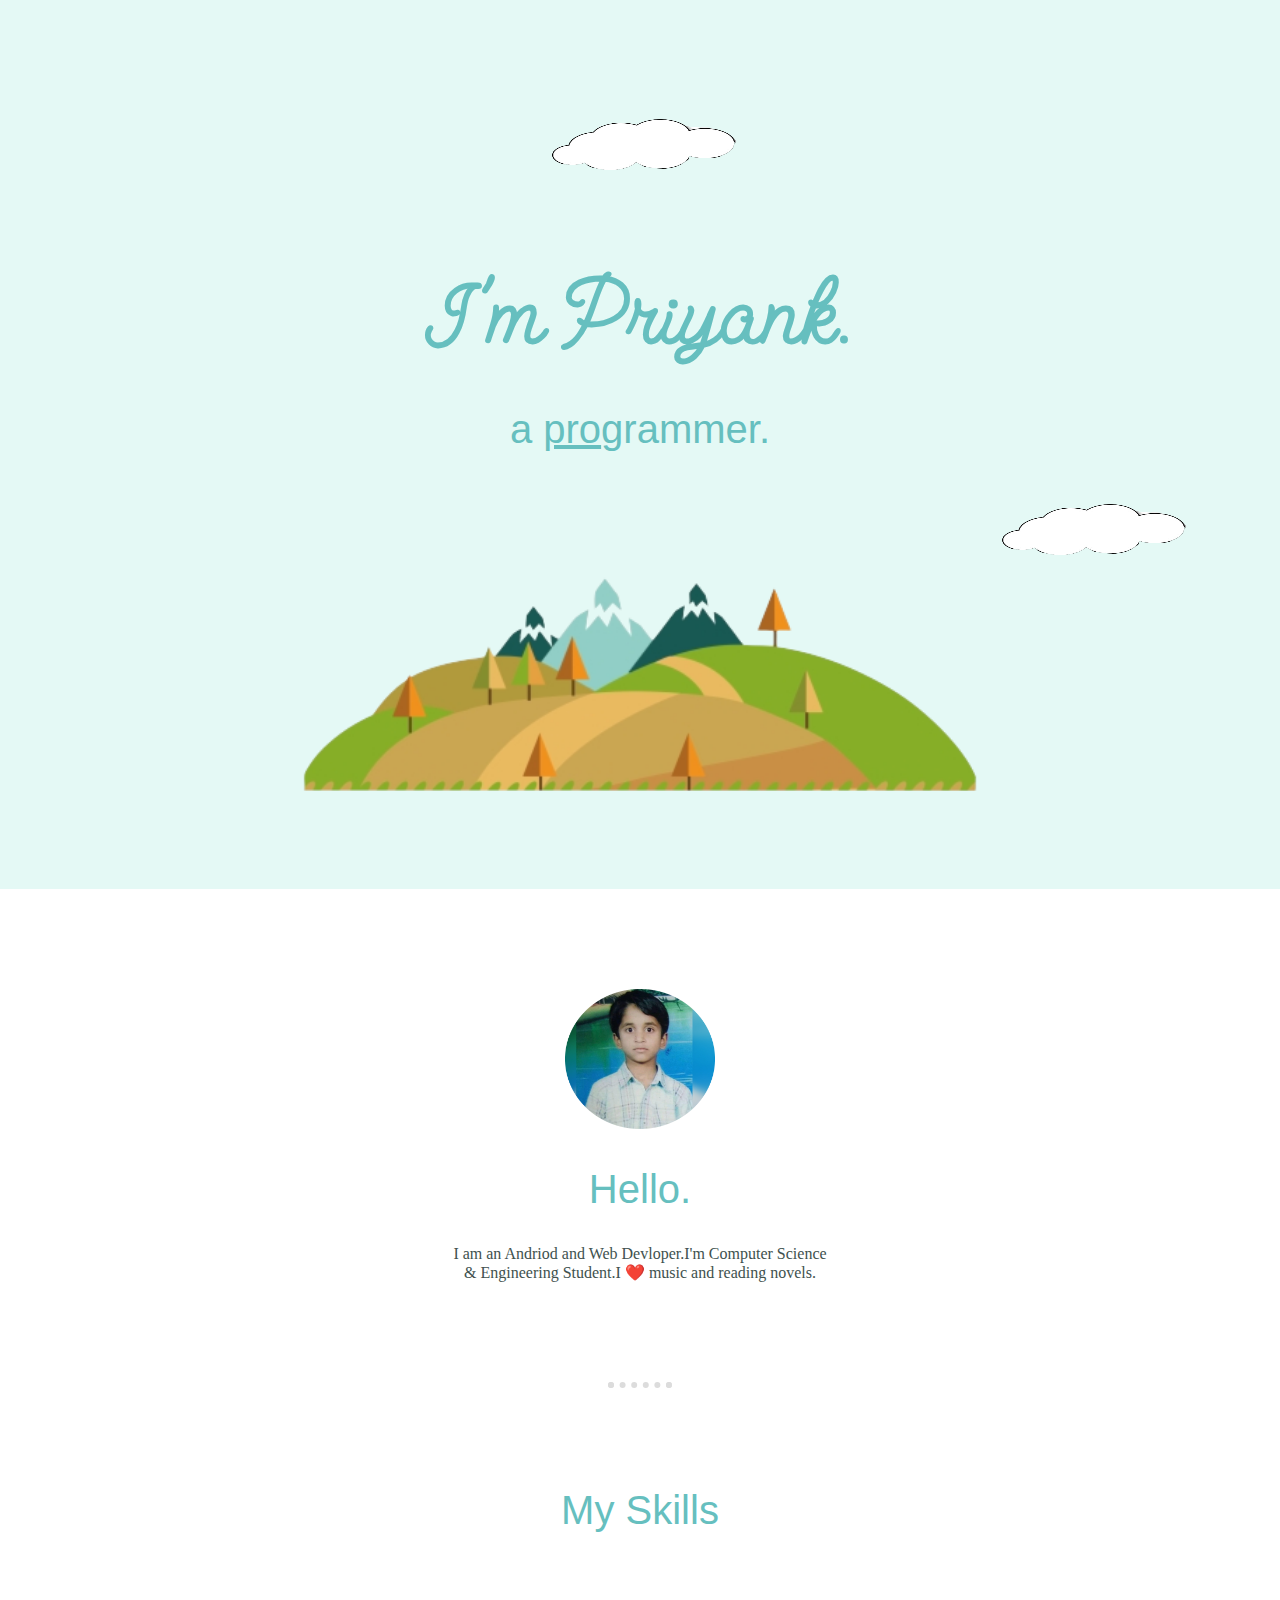
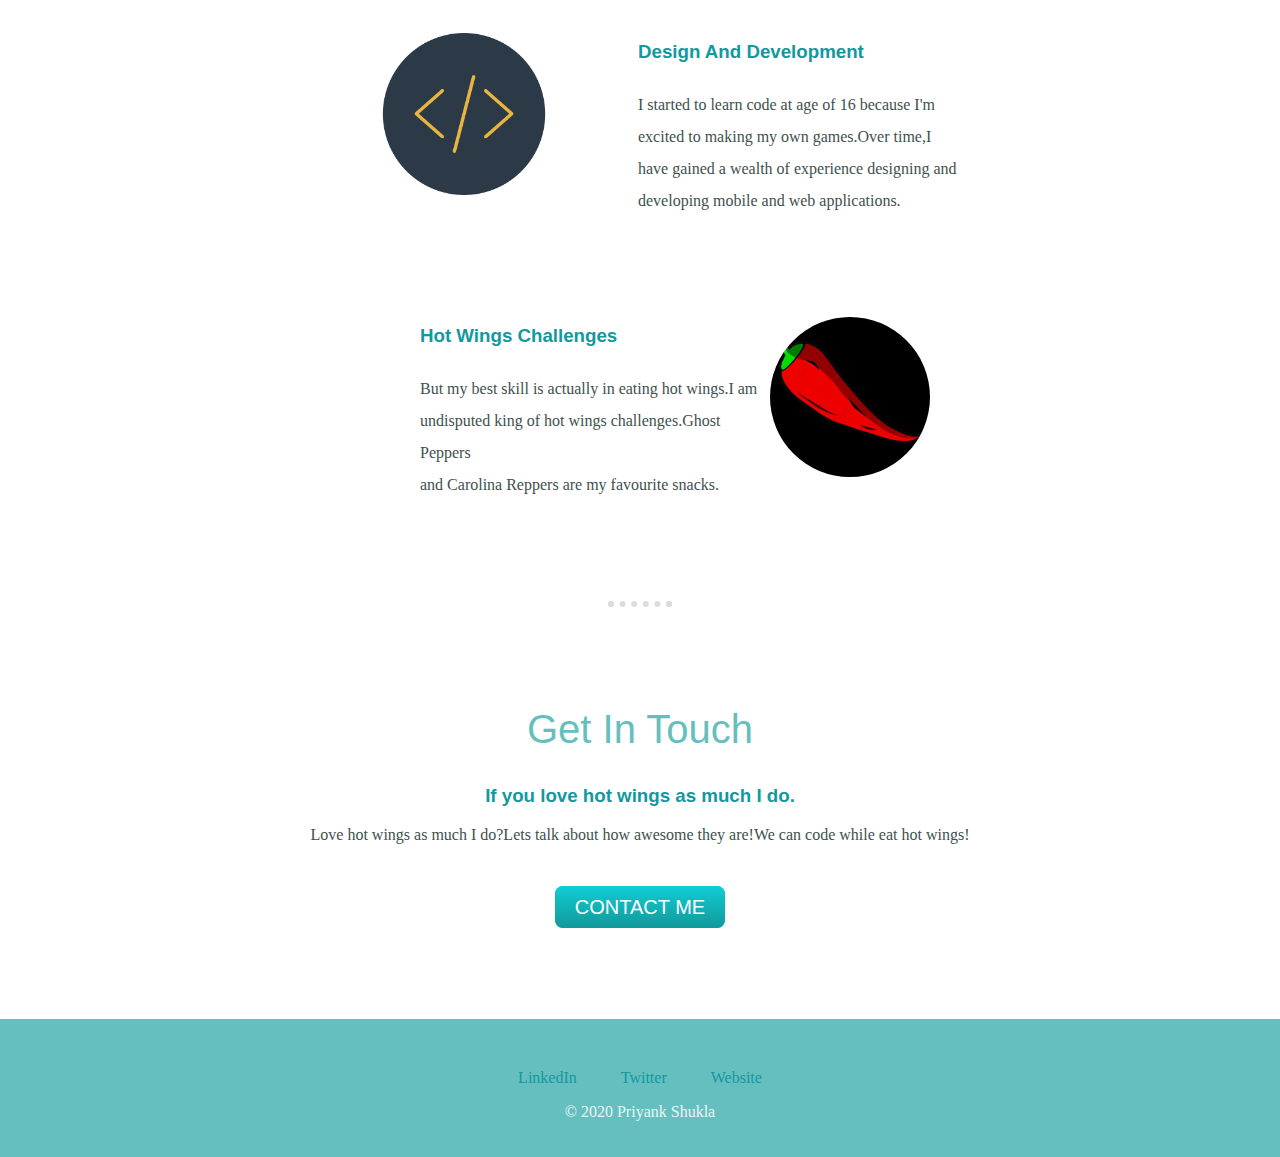
<file: index.html>
<!DOCTYPE html>
<html lang="en">
<head>
    <meta charset="UTF-8">
    <meta http-equiv="X-UA-Compatible" content="IE=edge">
    <meta name="viewport" content="width=device-width, initial-scale=1.0">
    <title>Document</title>
    <link rel="preconnect" href="https://fonts.googleapis.com">
    <link rel="preconnect" href="https://fonts.gstatic.com" crossorigin>
    <link href="https://fonts.googleapis.com/css2?family=Send+Flowers&display=swap" rel="stylesheet">
    <link rel="stylesheet" href="style.css">
</head>
<body>
    <div class="top-container">
        <img class="top-cloud" src="images/white.png" alt="cloud" style="width: 200px ;height:100px;">
        <h1>I'm Priyank.</h1>
        <h2>a <span class="pro">pro</span>grammer.</h2>
        <img src="images/mountain_ccexpress.png" alt="mountain" style="width: 700px; height:400px;">
        <img class="bottom-cloud" src="images/white.png" alt="cloud" style="width: 200px ;height:100px;">
    </div>    
        <div class="middle-container">
        <div class="profile">
            <img src="images/image-modified.png" alt="" style="width:150px;height:140px;">
            <h2>Hello.</h2>
            <p class="intro">I am an Andriod and Web Devloper.I'm Computer Science & Engineering Student.I ❤️ music and reading novels.</p>
        </div>
        <hr>
        <div class="skills">
            <h2>My Skills</h2>
            <div class="skill-row">
                <img class="web-img" src="images/web-dev.png" alt="">
                <h3>Design And Development</h3>
                <P>I started to learn code at age of 16 because I'm excited to making my own games.Over time,I have gained a wealth of experience designing and developing mobile and web applications.</P>
             </div>   
          <div class="skill-row">   
                <img class="chili-img" src="images/chill-removebg-preview.jpg" alt="" style="border-radius:50%;">
                <h3 style="padding-left: 100px";>Hot Wings Challenges</h3>
                <p style="padding-left: 100px;">But my best skill is actually in eating hot wings.I am <br>undisputed king of hot wings challenges.Ghost Peppers<br> and Carolina Reppers are my favourite snacks.</p>
            </div>
        </div>
        <hr>
        <div class="contact-me">
            <h2>Get In Touch</h2>
            <h3>If you love hot wings as much I do.</h3>
            <p class="contact-meassage">Love hot wings as much I do?Lets talk about how awesome they are!We can code while eat hot wings!</p>
            <br><br>
            <a class="btn" href="mailto:priyankranjan272194@gmail.com">CONTACT ME</a>
        </div>
        </div>
        <div class="bottom-container">
         <a class="footer-link" href="">LinkedIn</a>
         <a class="footer-link" href="">Twitter</a>
         <a class="footer-link" href="">Website</a>
         <p class="copyright"> &#169 2020 Priyank Shukla</p>
        </div>
    </div>
</body>
</html>
</file>
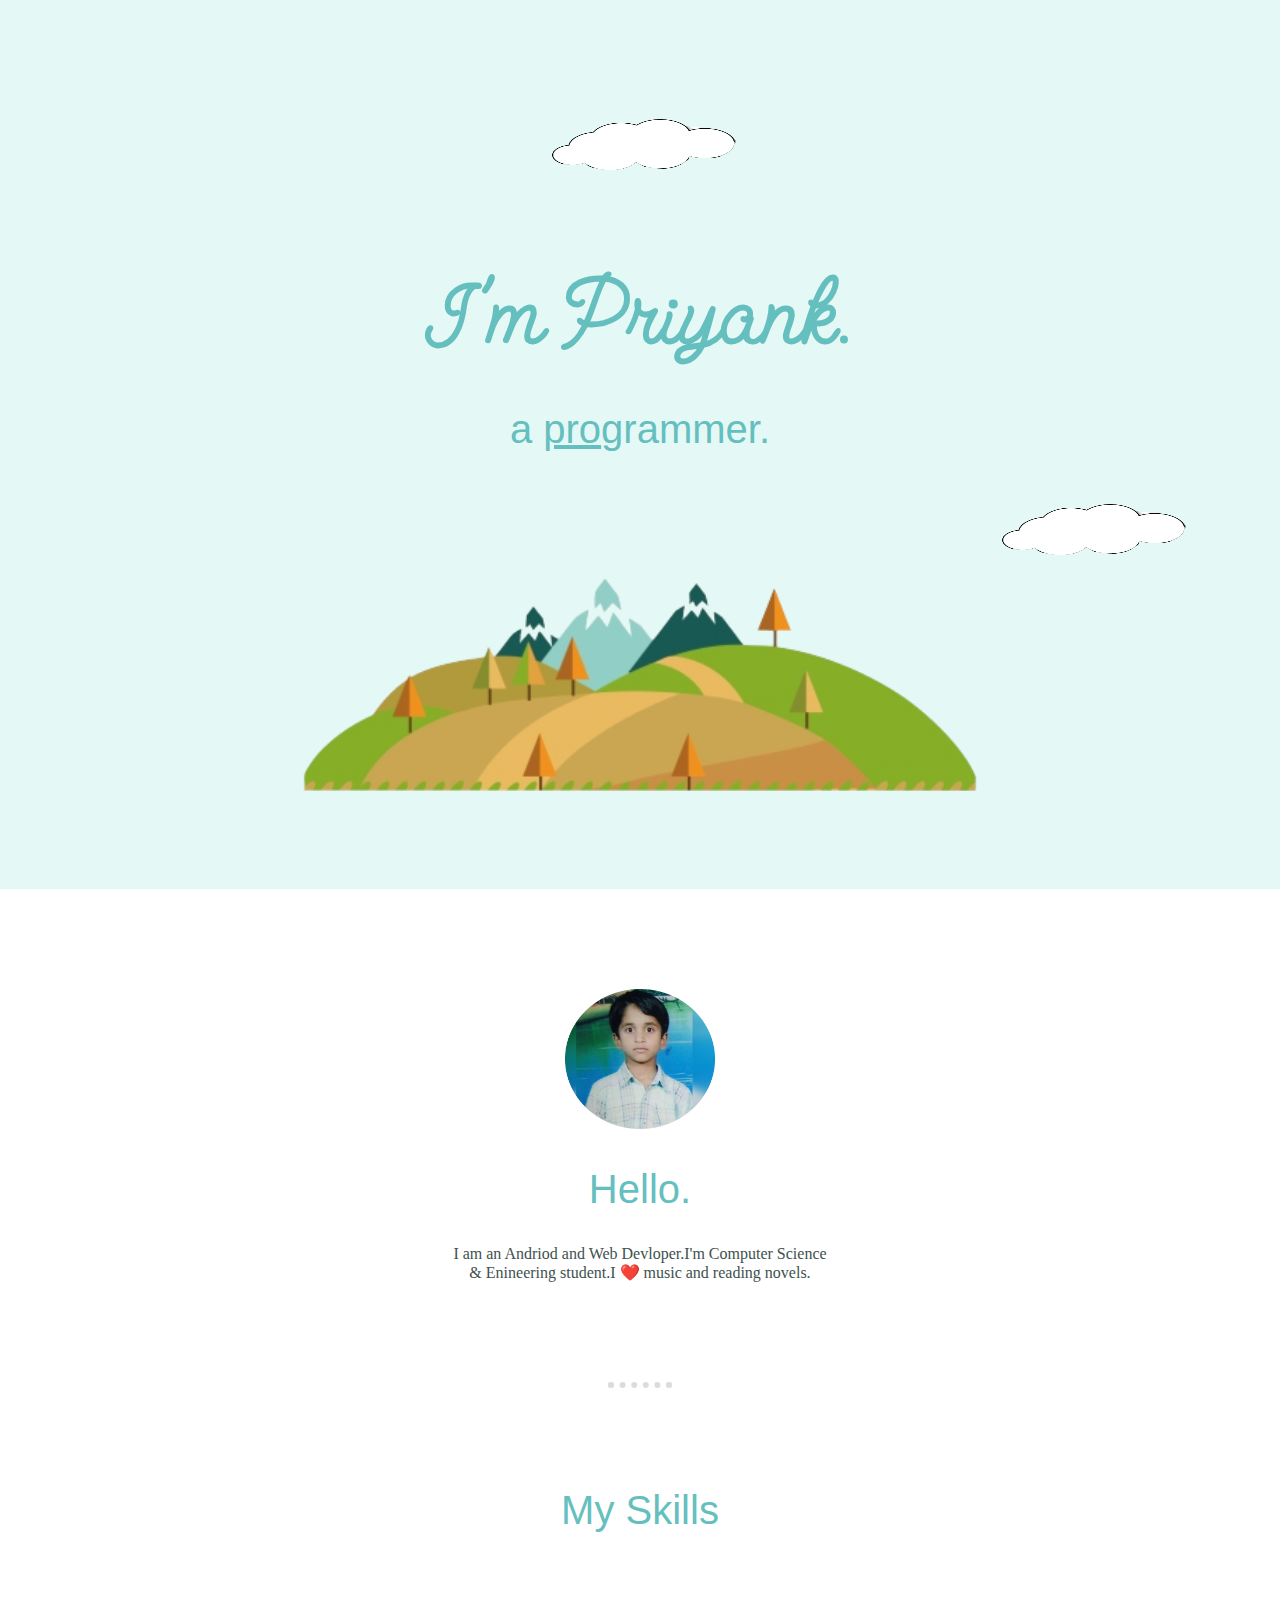
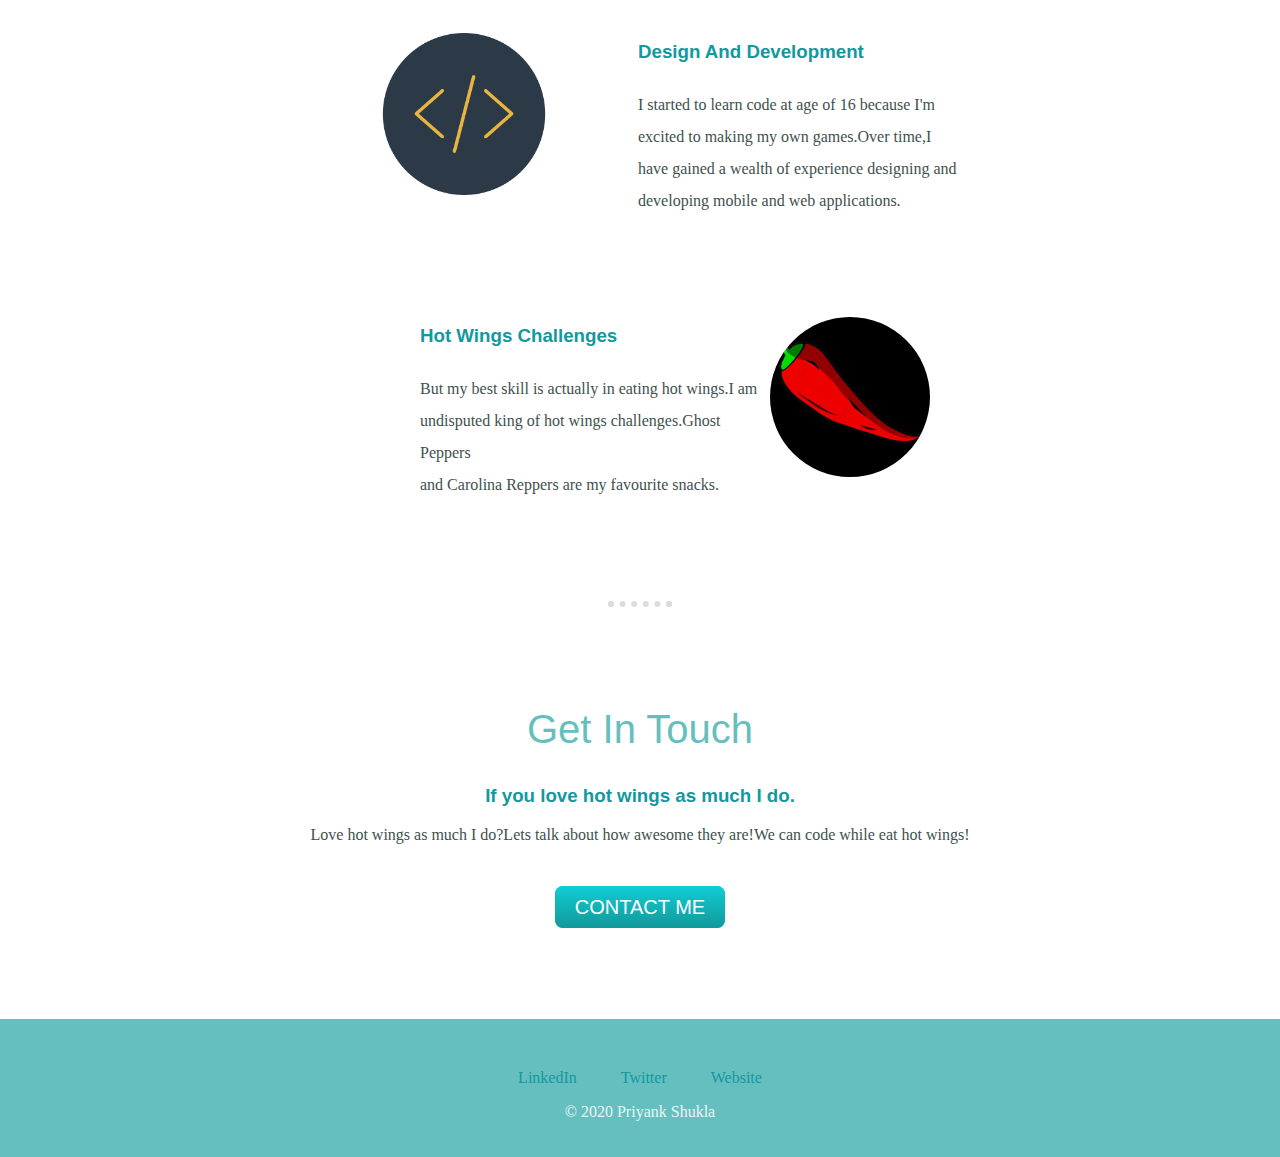
<file: Project1.html>
<!DOCTYPE html>
<html lang="en">
<head>
    <meta charset="UTF-8">
    <meta http-equiv="X-UA-Compatible" content="IE=edge">
    <meta name="viewport" content="width=device-width, initial-scale=1.0">
    <title>Document</title>
    <link rel="preconnect" href="https://fonts.googleapis.com">
    <link rel="preconnect" href="https://fonts.gstatic.com" crossorigin>
    <link href="https://fonts.googleapis.com/css2?family=Send+Flowers&display=swap" rel="stylesheet">
    <link rel="stylesheet" href="style.css">
</head>
<body>
    <div class="top-container">
        <img class="top-cloud" src="images/white.png" alt="cloud" style="width: 200px ;height:100px;">
        <h1>I'm Priyank.</h1>
        <h2>a <span class="pro">pro</span>grammer.</h2>
        <img src="images/mountain_ccexpress.png" alt="mountain" style="width: 700px; height:400px;">
        <img class="bottom-cloud" src="images/white.png" alt="cloud" style="width: 200px ;height:100px;">
    </div>    
        <div class="middle-container">
        <div class="profile">
            <img src="images/image-modified.png" alt="" style="width:150px;height:140px;">
            <h2>Hello.</h2>
            <p class="intro">I am an Andriod and Web Devloper.I'm Computer Science & Enineering student.I ❤️ music and reading novels.</p>
        </div>
        <hr>
        <div class="skills">
            <h2>My Skills</h2>
            <div class="skill-row">
                <img class="web-img" src="images/web-dev.png" alt="">
                <h3>Design And Development</h3>
                <P>I started to learn code at age of 16 because I'm excited to making my own games.Over time,I have gained a wealth of experience designing and developing mobile and web applications.</P>
             </div>   
          <div class="skill-row">   
                <img class="chili-img" src="images/chill-removebg-preview.jpg" alt="" style="border-radius:50%;">
                <h3 style="padding-left: 100px";>Hot Wings Challenges</h3>
                <p style="padding-left: 100px;">But my best skill is actually in eating hot wings.I am <br>undisputed king of hot wings challenges.Ghost Peppers<br> and Carolina Reppers are my favourite snacks.</p>
            </div>
        </div>
        <hr>
        <div class="contact-me">
            <h2>Get In Touch</h2>
            <h3>If you love hot wings as much I do.</h3>
            <p class="contact-meassage">Love hot wings as much I do?Lets talk about how awesome they are!We can code while eat hot wings!</p>
            <br><br>
            <a class="btn" href="mailto:priyankranjan272194@gmail.com">CONTACT ME</a>
        </div>
        </div>
        <div class="bottom-container">
         <a class="footer-link" href="">LinkedIn</a>
         <a class="footer-link" href="">Twitter</a>
         <a class="footer-link" href="">Website</a>
         <p class="copyright"> &#169 2020 Priyank Shukla</p>
        </div>
    </div>
</body>
</html>
</file>
<file: style.css>
body{
    margin: 0;
    text-align: center;
    font-size: 16px;
    color: #40514E;
}
h1{
    color: #66BFBF;
    margin:50px auto 0px auto;
    font-size: 5.625em;
    font-family: 'Send Flowers', cursive;
}
h2{
    color: #66BFBF;
    font-family:'Gill Sans', 'Gill Sans MT', Calibri, 'Trebuchet MS', sans-serif;
    font-size: 2.5rem;
    font-weight: normal;
}
h3{
    color: #11999E;
    font-family: 'Gill Sans', 'Gill Sans MT', Calibri, 'Trebuchet MS', sans-serif;
}
.top-container{
    background-color: #E4F9F5;
    padding-top: 100px;
}
.skill-row{
    width: 50%;
    margin:100px auto 100px auto;
    text-align: left;
    line-height: 2;
}
.chili-img{
    width:25%;
    float: right;
    margin-right: 30px;
}
.web-img{
    float: left;
    margin-right: 30px;
    width:45%;
}
.middle-container{
    margin: 100px 0px;
}
hr{
    border: dotted gainsboro 6px;
    border-bottom: none;
    width: 4%;
    margin: 100px auto;
}
.pro{
    text-decoration:underline;
}
.intro{
    width: 30%;
    margin:auto;
}
.contact-message{
    width:40%;
    margin:40px auto 60px;
}
.bottom-cloud{
position: absolute;
}
.bottom-container{
    background-color: #66BFBF;
    padding: 50px 0px 20px;
}
a{
    color: #11999E;
    padding: 10px 20px;
    text-decoration: none;
}
a:hover{
    color: #EAF6F6;
}
.copyright{
    color: #EAF6F6;
}
.btn {
    background: #11cdd4;
    background-image: -webkit-linear-gradient(top, #11cdd4, #11999a);
    background-image: -moz-linear-gradient(top, #11cdd4, #11999a);
    background-image: -ms-linear-gradient(top, #11cdd4, #11999a);
    background-image: -o-linear-gradient(top, #11cdd4, #11999a);
    background-image: linear-gradient(to bottom, #11cdd4, #11999a);
    -webkit-border-radius: 8;
    -moz-border-radius: 8;
    border-radius: 8px;
    font-family: Arial;
    color: #ffffff;
    font-size: 20px;
    padding: 10px 20px 10px 20px;
    text-decoration: none;
  }
  
  .btn:hover {
    background: #30e3cb;
    background-image: -webkit-linear-gradient(top, #30e3cb, #2bc4ad);
    background-image: -moz-linear-gradient(top, #30e3cb, #2bc4ad);
    background-image: -ms-linear-gradient(top, #30e3cb, #2bc4ad);
    background-image: -o-linear-gradient(top, #30e3cb, #2bc4ad);
    background-image: linear-gradient(to bottom, #30e3cb, #2bc4ad);
    text-decoration: none;
  }
</file>
